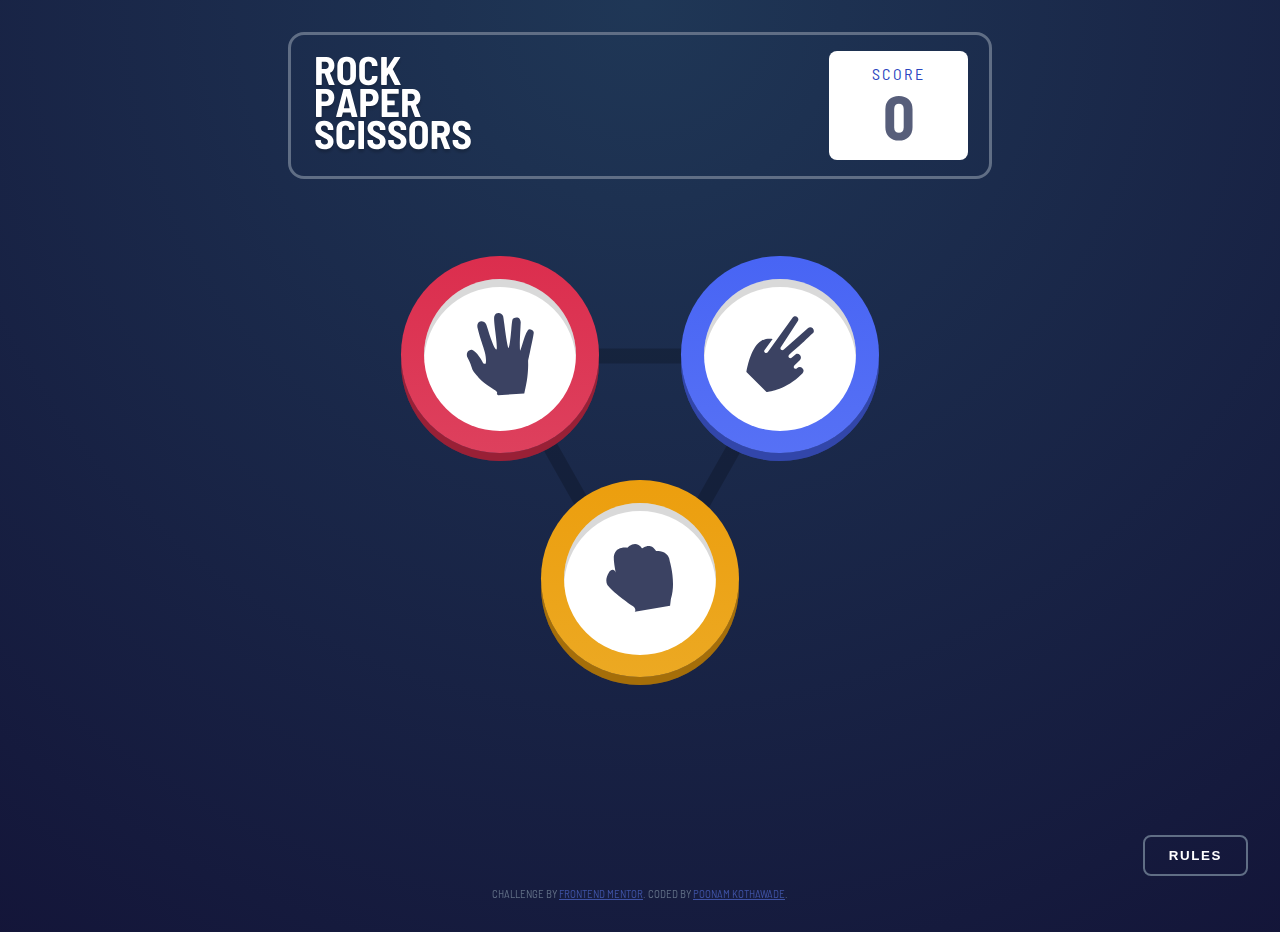
<file: index.html>
<!DOCTYPE html>
<html lang="en">
<head>
  <meta charset="UTF-8">
  <meta name="viewport" content="width=device-width, initial-scale=1.0"> <!-- displays site properly based on user's device -->

  <link rel="icon" type="image/png" sizes="32x32" href="./images/favicon-32x32.png">
  
  <title>Frontend Mentor | Rock, Paper, Scissors</title>

  <link rel="preconnect" href="https://fonts.googleapis.com">
  <link rel="preconnect" href="https://fonts.gstatic.com" crossorigin>
  <link href="https://fonts.googleapis.com/css2?family=Barlow+Semi+Condensed:wght@600;700&display=swap" rel="stylesheet">

  <link rel="stylesheet" href="style.css">
  <script defer src="script.js"></script>

</head>
<body>

  
  <main >
    <div class="container">

      <!-- Start of heading -->

      <header class="header">
        <img src="images/logo.svg" alt="logo">
        <div class="scoreboard">
          <p class="score-text">Score</p>
          <h1 id="score-value"></h1>
        </div>
      </header>
    
      <!-- End of heading -->

      <!-- Start of Game Start -->

      <section class="game-start">
        <button data-choice="paper" class="choice-btn">
          <div class="choice paper">
            <img src="images/icon-paper.svg" alt="Paper" class="choice-img">
          </div>
        </button>
        <button data-choice="scissors" class="choice-btn">
          <div class="choice scissors ">
            <img src="images/icon-scissors.svg" alt="Scissors" class="choice-img">
          </div>
        </button>
        <button data-choice="rock" class="choice-btn">
          <div class="choice rock">
            <img src="images/icon-rock.svg" alt="Rock" class="choice-img">
          </div>
        </button>
      </section>

      <!-- End of Game Start -->

    </div>

    <!-- Start of Game results -->

    <section class="results hidden">
      <h2 class="results-heading">You picked</h2>
      <h2 class="results-heading">The house picked</h2>
      <div class="choice-result"></div>
      <div class="results-winner hidden">
        <h2 class="result-text">You win</h2>
        <button id="playAgainBtn">Play Again</button>
      </div>
      <div class="choice-result"></div>
    </section>

    <!-- End of Game results -->

    <!-- Start of rules modal -->
    
    <section>
      <button class="rules-btn" tabindex="1">Rules</button>
      <div class="modal">
        <div class="modal-container">
          <header class="modal-header">
            <h1>RULES</h1>
            <button id="modal-close-btn">
              <img src="images/icon-close.svg" alt="close icon" >
            </button>
          </header>
          <img src="images/image-rules.svg" alt="rules">
        </div>
      </div>
    </section>

    <!-- End of rules modal -->
    
  </main> 
  <footer>
    <div class="attribution">
      Challenge by <a href="https://www.frontendmentor.io?ref=challenge" target="_blank">Frontend Mentor</a>. 
      Coded by <a href="#">Poonam Kothawade</a>.
    </div>
  </footer>


  
</body>
</html>
</file>
<file: style.css>
/* RESETS */

* {
    margin: 0;
    padding: 0;
    box-sizing: border-box;
}


/* UTILITIES */

:root {

    /* Colors */

    /* Primary */

    --paper_gradient_1: hsl(230, 89%, 62%);
    --paper_gradient_2: hsl(230, 89%, 65%);
    --scissor_gradient_1: hsl(39, 89%, 49%);
    --scissor_gradient_2: hsl(40, 84%, 53%);
    --rock_gradient_1:hsl(349, 71%, 52%);
    --rock_gradient_2:hsl(349, 70%, 56%);

    /* Neutral */

    --Dark-Text: hsl(229, 25%, 31%);
    --Score-Text: hsl(229, 64%, 46%);
    --Header-Outline: hsl(217, 16%, 45%);

    --White: hsl(0, 0%, 100%);

    /* Background */

    --bg-radial-gradient-1: hsl(214, 47%, 23%);
    --bg-radial-gradient-2: hsl(237, 49%, 15%);

    /* Fonts */

    --Semibold: 600;
    --bold: 700;

    /* Shadows */

    --shadow-light: hsla(0, 0%, 0%, 0.149);
    --shadow-medium: hsla(0, 0%, 0%, 0.302);

}

/* body */

body {
    max-width: 100%;
    min-height: 100vh;
    overflow-x: hidden;
    /* overflow-y: hidden; */

    font-family: 'Barlow Semi Condensed', sans-serif;
    font-size: 1.1rem;
    text-transform: uppercase;

    background: repeating-radial-gradient(
    circle at top center,
    var(--bg-radial-gradient-1),
    var(--bg-radial-gradient-2)
  );
}

/* main */

.container {
    max-width: 44rem;
    max-height: 100vh;
    margin-inline: auto;
}

/* Header */

.header {
    max-width: 100%;
    border: 3px solid var(--Header-Outline);
    border-radius: 1rem;
    margin-inline: auto;
    padding: 1rem 1.3rem;
    margin-top: 2rem;
    display: flex;
    justify-content: space-between;
    align-items: center;
    user-select: none;
}

.scoreboard {
    background-color: var(--White);
    padding: 0.8rem 2.7rem;
    border-radius: 0.5rem;
}

.score-text {
    font-size: 1rem;
    color: var(--Score-Text);
    letter-spacing: 0.15rem;
}

#score-value {
    font-size: 3.9rem;
    line-height: 4rem;
    color: hsla(228, 25%, 31%, 0.854);
    text-align: center;
}

/* Game start */

.game-start {
    max-width: 35rem;
    height: 32rem;
    margin: 0 auto;
    display: grid;
    grid-template-columns: repeat(2, 1fr);
    grid-template-areas: 
        "paper scissors"
        "rock rock";
    place-items: center;
    padding-top: 4rem;
    position: relative;
}

.game-start::before {
    content: "";
    position: absolute;
    top: 33%;
    left: 22.5%;
    width: 100%;
    height: 100%;
    background-image: url(images/bg-triangle.svg);
    background-repeat: no-repeat;
    z-index: -1;
}

.choice-btn {
    border: none;
    outline: none;
    background: none;
    cursor: pointer;
}

.choice {
    width: 9.5rem;
    height: 9.5rem;
    background: var(--White);
    border-radius: 50%;
    box-shadow: 0 0.5rem var(--shadow-light) inset;;
    cursor: pointer;
    display: grid;
    place-items: center;
    position: relative;
    user-select: none;
    position: relative;
}

.choice-btn[data-choice="paper"] {
    grid-area: paper;
}

.choice-btn[data-choice="scissors"] {
    grid-area: scissors;
}

.choice-btn[data-choice="rock"] {
    grid-area: rock;
}

.choice-img {
    width: 45%;
}

.choice::before,
.choice::after {
    content: "";
    position: absolute;
    top: -15%;
    right: -15%;
    width: 130%;
    height: 130%;
    border-radius: 50%;
    z-index: -1;
}

.choice::after {
    opacity: 0;
    transition: opacity 0.4s ease;
}

.choice:hover::after,
.choice:focus::after {
    opacity: 1;
    box-shadow: 0 0 0 2rem hsl(218, 41%, 23%);
    z-index: -2;
}

.choice.paper::before {
    background: linear-gradient(to bottom, var(--rock_gradient_1), var(--rock_gradient_2));
    box-shadow: 0 0.5rem var(--shadow-medium), 0 0.5rem var(--rock_gradient_1);
}


.choice.scissors::before {
    background: linear-gradient(to bottom, var(--paper_gradient_1), var(--paper_gradient_2));
    box-shadow: 0 0.5rem var(--shadow-medium) ,0 0.5rem var(--paper_gradient_1);
}

.choice.rock::before {
    background: linear-gradient(to bottom, var(--scissor_gradient_1), var(--scissor_gradient_2));
    box-shadow: 0 0.5rem var(--shadow-medium), 0 0.5rem var(--scissor_gradient_1);
}


/* rules button */

.rules-btn {
    letter-spacing: 0.1rem;
    text-transform: uppercase;
    font-weight: var(--Semibold);
    color: var(--White);
    background: transparent;
    border: 0.125rem solid var(--Header-Outline);
    border-radius: 0.5rem;
    outline: none;
    padding: 0.7rem 1.5rem;
    position: fixed;
    bottom: 1.5rem;
    right: 2rem;
    cursor: pointer;
    user-select: none;
}

.rules-btn:focus {
    border: 0.125rem solid var(--White);
}

/* Rules modal */

.modal {
    width: 100%;
    height: 100%;
    position: absolute;
    top: 0;
    left: 0;
    display: grid;
    place-items: center;
    background-color: var(--shadow-medium);
    opacity: 0;
    transition: opacity 0.3s ease-in-out;
    pointer-events: none;
    user-select: none;
}

.modal-container {
    background-color: var(--White);
    border-radius: 0.5rem;
    padding: 2rem 2rem 1.7rem;
}

.modal-header {
    display: flex;
    justify-content: space-between;
    align-items: center;
    margin-bottom: 1.5rem;
}

.modal-header h1 {
    color: var(--Dark-Text);
    font-weight: var(--bold);
}

#modal-close-btn {
    border: none;
    background-color: transparent;
    outline: none;
    cursor: pointer;
    transition: transform 0.5s ease;
}

#modal-close-btn:focus {
    transform: scale(120%);
}

.modal-container img {
    transform: scale(90%);
}

/* To show rules modal */

.show-modal {
    opacity: 1;
    pointer-events: initial;
}

/* Game Results */

.results {
    max-width: 62.5rem;
    display: grid;
    grid-template-columns: repeat(2, 1fr);
    place-items: center;
    grid-template-areas: 
        "you-title house-title"
        "you-choice house-choice";
    margin-inline: auto;
}

.results-heading:first-of-type {
    grid-area: you-title;
}

.results-heading:last-of-type {
    grid-area: house-title;
}

.choice-result:first-of-type {
    grid-area: you-choice;
}

.choice-result:last-of-type {
    grid-area: house-choice;
}

/* Choices result display */

.results-heading {
    font-size: 1.3rem;
    font-weight: var(--bold);
    letter-spacing: 0.2rem;
    color: white;
    padding: 4rem 0 8rem;
    user-select: none;
}

.choice-result {
    min-width: 9.5rem;
    min-height: 9.5rem;
    background-color: hsl(223, 47%, 16%);
    border-radius: 50%;
    transform: scale(140%);
    z-index: -1;
}


/* Winner Result */

.results.show-winner {
    grid-template-columns: repeat(3, 1fr);
    grid-template-areas: 
        "you-title . house-title"
        "you-choice result-winner house-choice";
}

.results-winner {
    grid-area: result-winner;
    display: grid;
    place-items: center;
}

.winner .choice::after {
    box-shadow: 0 0 0 40px #293251, 0 0 0 80px #232c4b, 0 0 0 130px #1e2949;
    animation: winner 1s ease forwards;
}

@keyframes winner {
    from {
        opacity: 0;
    }
    to {
        opacity: 1;
    }
}

.result-text {
    font-size: 3.2rem;
    text-transform: uppercase;
    color: white;
    letter-spacing: 0.1rem;
    z-index: inherit;
    margin-bottom: 1rem;
}

#playAgainBtn {
    width: 12rem;
    font-weight: 700;
    letter-spacing: 0.1rem;
    text-transform: uppercase;
    color: var(--rock_gradient_1);
    padding: 1rem 0;
    border: 0.2rem solid transparent;
    border-radius: 0.5rem;
    outline: none;
    z-index: inherit;
    cursor: pointer;
}

#playAgainBtn:focus {
    border: 0.2rem solid var(--Header-Outline);
}



/* footer */

.attribution { 
    font-size: 11px; 
    position: fixed;
    bottom: 0;
    left: 50%;
    transform: translate(-50%);
    color: var(--Header-Outline);
}

.attribution a { 
    color: hsl(228, 45%, 44%); 
}

/* Utilities */

.hidden {
    display: none;
}
</file>
